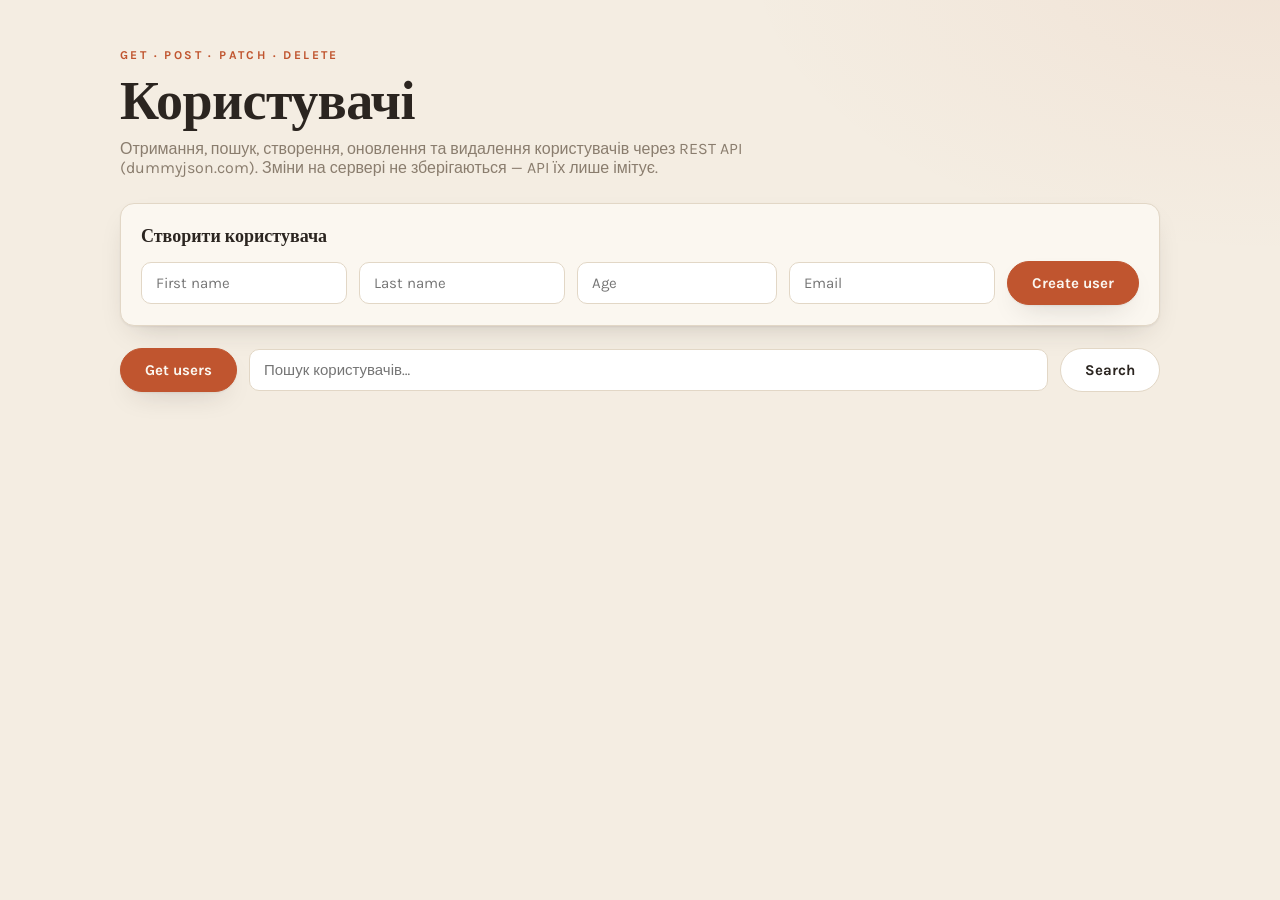
<file: 11-12/Lab-3-4/index.html>
<!doctype html>
<html lang="uk">
  <head>
    <meta charset="UTF-8" />
    <meta name="viewport" content="width=device-width, initial-scale=1.0" />
    <title>Users CRUD — HTTP-запити у JavaScript</title>

    <link rel="preconnect" href="https://fonts.googleapis.com" />
    <link rel="preconnect" href="https://fonts.gstatic.com" crossorigin />
    <link
      href="https://fonts.googleapis.com/css2?family=Fraunces:opsz,wght@9..144,500;9..144,600;9..144,700&family=Karla:wght@400;500;600;700&display=swap"
      rel="stylesheet"
    />

    <link rel="stylesheet" href="style.css" />
  </head>

  <body>
    <div class="wrap">
      <header>
        <div class="eyebrow">GET · POST · PATCH · DELETE</div>
        <h1>Користувачі</h1>
        <p class="subtitle">
          Отримання, пошук, створення, оновлення та видалення користувачів через
          REST API (dummyjson.com). Зміни на сервері не зберігаються — API їх
          лише імітує.
        </p>
      </header>

      <section class="panel">
        <h2 class="panel-title">Створити користувача</h2>
        <form id="createForm" class="create-form" novalidate>
          <input
            id="firstName"
            class="field"
            type="text"
            placeholder="First name"
            required
          />
          <input
            id="lastName"
            class="field"
            type="text"
            placeholder="Last name"
            required
          />
          <input
            id="age"
            class="field"
            type="number"
            placeholder="Age"
            min="1"
            required
          />
          <input
            id="email"
            class="field"
            type="email"
            placeholder="Email"
            required
          />
          <button type="submit" class="btn btn-primary">Create user</button>
        </form>
      </section>

      <div class="controls">
        <button id="getUsersBtn" type="button" class="btn btn-primary">
          Get users
        </button>
        <input
          id="searchInput"
          class="field grow"
          type="text"
          placeholder="Пошук користувачів…"
          autocomplete="off"
        />
        <button id="searchBtn" type="button" class="btn">Search</button>
      </div>
      <div id="loader" class="status hidden">
        <span class="spinner" aria-hidden="true"></span>
        <span>Loading...</span>
      </div>
      <div id="notice" class="msg msg-ok hidden"></div>
      <div id="error" class="msg msg-err hidden"></div>
      <div id="usersContainer"></div>
    </div>

    <script src="script.js"></script>
  </body>
</html>
</file>
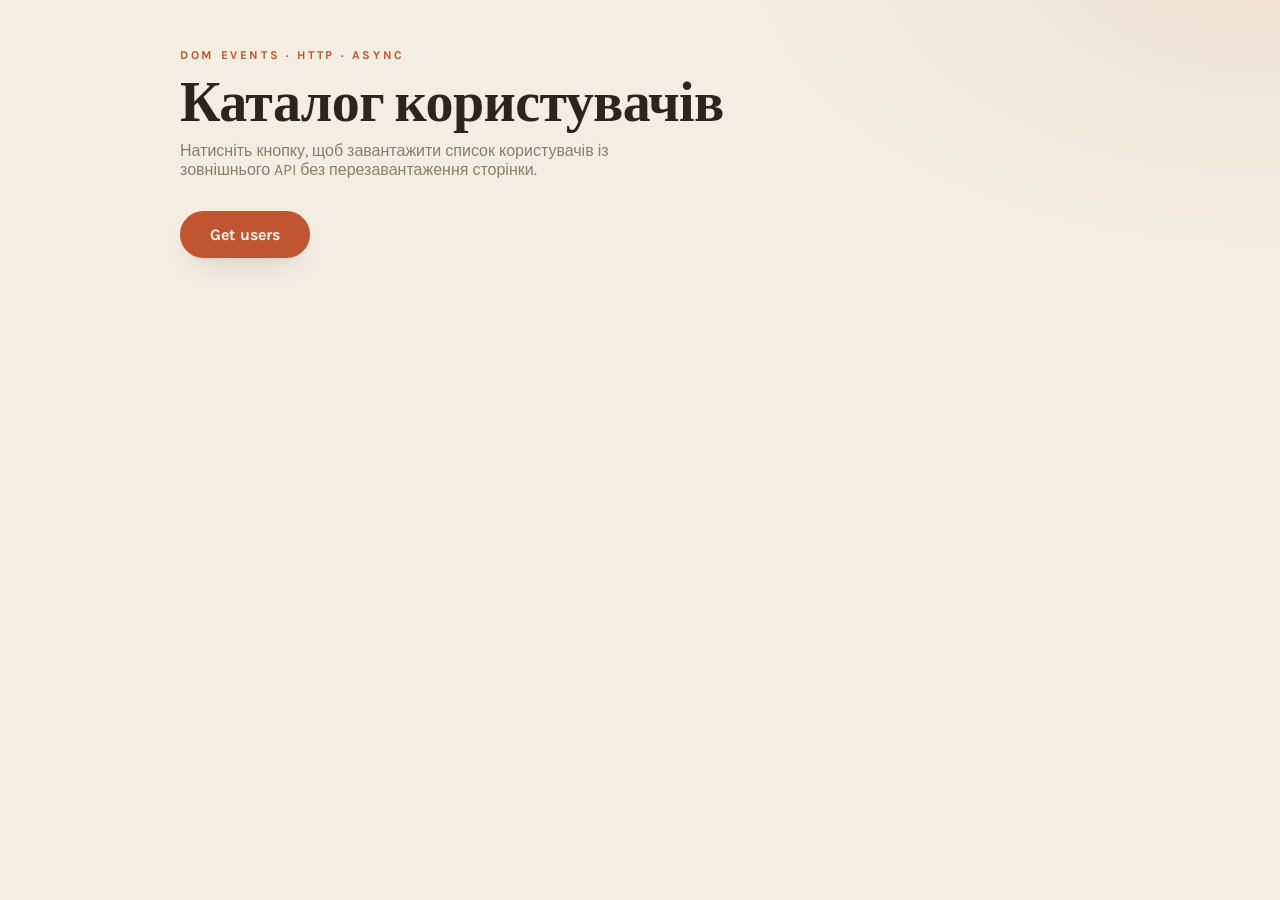
<file: 9-10/Lab-1/index.html>
<!doctype html>
<html lang="uk">
  <head>
    <meta charset="UTF-8" />
    <meta name="viewport" content="width=device-width, initial-scale=1.0" />
    <title>Get Users — DOM events та HTTP-запити</title>

    <link rel="preconnect" href="https://fonts.googleapis.com" />
    <link rel="preconnect" href="https://fonts.gstatic.com" crossorigin />
    <link
      href="https://fonts.googleapis.com/css2?family=Fraunces:opsz,wght@9..144,500;9..144,600;9..144,700&family=Karla:wght@400;500;600;700&display=swap"
      rel="stylesheet"
    />

    <link rel="stylesheet" href="style.css" />
  </head>

  <body>
    <div class="wrap">
      <header>
        <div class="eyebrow">DOM events · HTTP · async</div>
        <h1>Каталог користувачів</h1>
        <p class="subtitle">
          Натисніть кнопку, щоб завантажити список користувачів із зовнішнього
          API без перезавантаження сторінки.
        </p>
      </header>

      <div class="controls">
        <button id="getUsersBtn" type="button">Get users</button>
        <span class="count" id="count"></span>
      </div>

      <div id="loader" class="hidden">
        <span class="spinner" aria-hidden="true"></span>
        <span>Loading...</span>
      </div>

      <div id="error" class="hidden">Failed to load users</div>

      <div id="usersContainer"></div>
    </div>

    <script src="script.js"></script>
  </body>
</html>
</file>
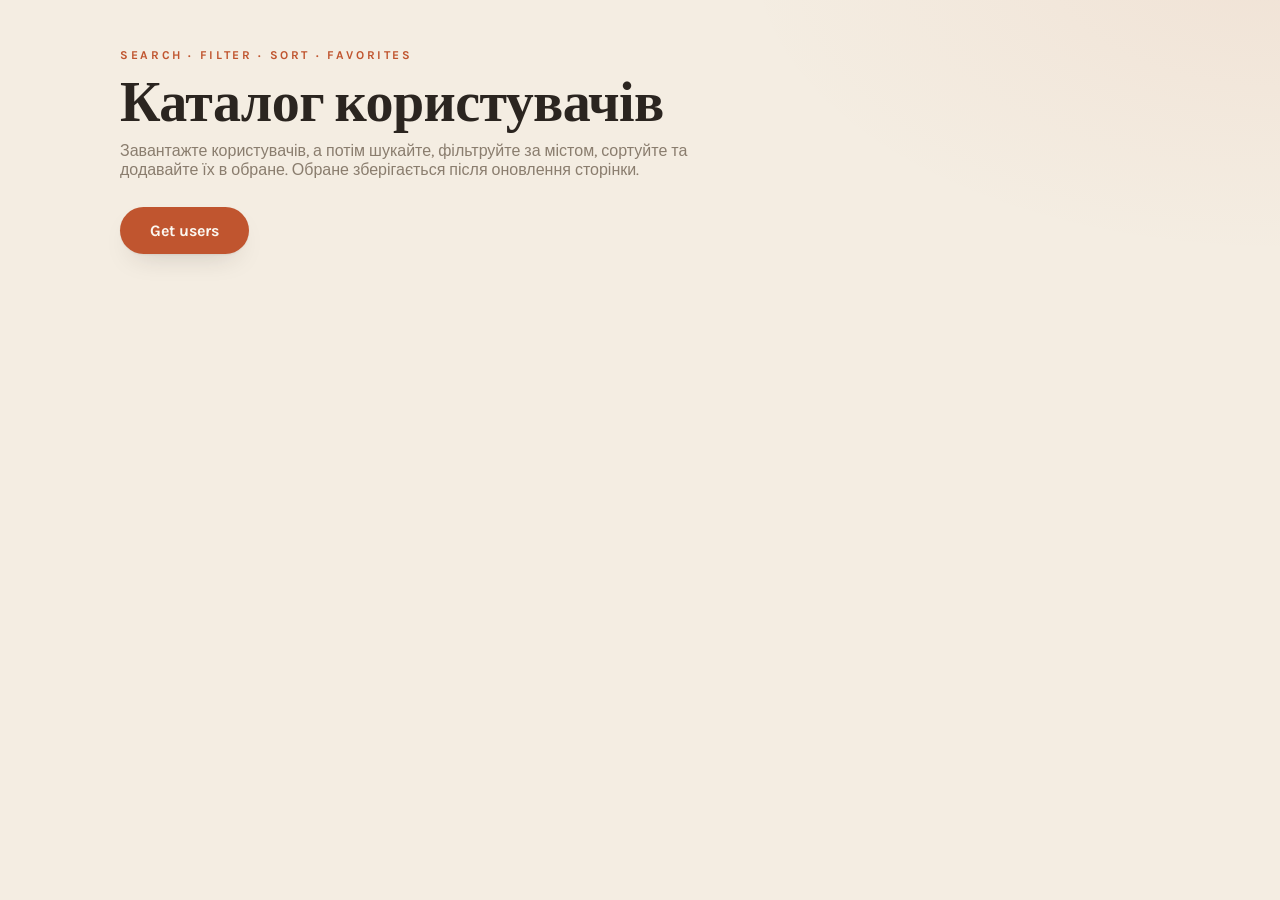
<file: 9-10/Lab-2/index.html>
<!doctype html>
<html lang="uk">
  <head>
    <meta charset="UTF-8" />
    <meta name="viewport" content="width=device-width, initial-scale=1.0" />
    <title>Users — пошук, фільтр, сортування, обране</title>

    <link rel="preconnect" href="https://fonts.googleapis.com" />
    <link rel="preconnect" href="https://fonts.gstatic.com" crossorigin />
    <link
      href="https://fonts.googleapis.com/css2?family=Fraunces:opsz,wght@9..144,500;9..144,600;9..144,700&family=Karla:wght@400;500;600;700&display=swap"
      rel="stylesheet"
    />

    <link rel="stylesheet" href="style.css" />
  </head>

  <body>
    <div class="wrap">
      <header>
        <div class="eyebrow">Search · Filter · Sort · Favorites</div>
        <h1>Каталог користувачів</h1>
        <p class="subtitle">
          Завантажте користувачів, а потім шукайте, фільтруйте за містом,
          сортуйте та додавайте їх в обране. Обране зберігається після оновлення
          сторінки.
        </p>
      </header>

      <div class="controls">
        <button id="getUsersBtn" type="button">Get users</button>
        <span class="count" id="count"></span>
      </div>

      <div id="toolbar" class="toolbar hidden">
        <input
          id="searchInput"
          type="text"
          class="field"
          placeholder="Пошук: ім'я, username, email, компанія, місто…"
          autocomplete="off"
        />

        <select id="cityFilter" class="field">
          <option value="all">All cities</option>
        </select>

        <select id="sortBy" class="field">
          <option value="default">Без сортування</option>
          <option value="name">За ім'ям</option>
          <option value="username">За username</option>
          <option value="city">За містом</option>
          <option value="company">За компанією</option>
        </select>

        <label class="fav-toggle">
          <input id="favOnly" type="checkbox" />
          <span>Лише обрані</span>
        </label>
      </div>

      <div id="loader" class="hidden">
        <span class="spinner" aria-hidden="true"></span>
        <span>Loading...</span>
      </div>

      <div id="error" class="hidden">Failed to load users</div>

      <div id="emptyState" class="empty hidden">No users found.</div>

      <div id="usersContainer"></div>
    </div>

    <script src="script.js"></script>
  </body>
</html>
</file>
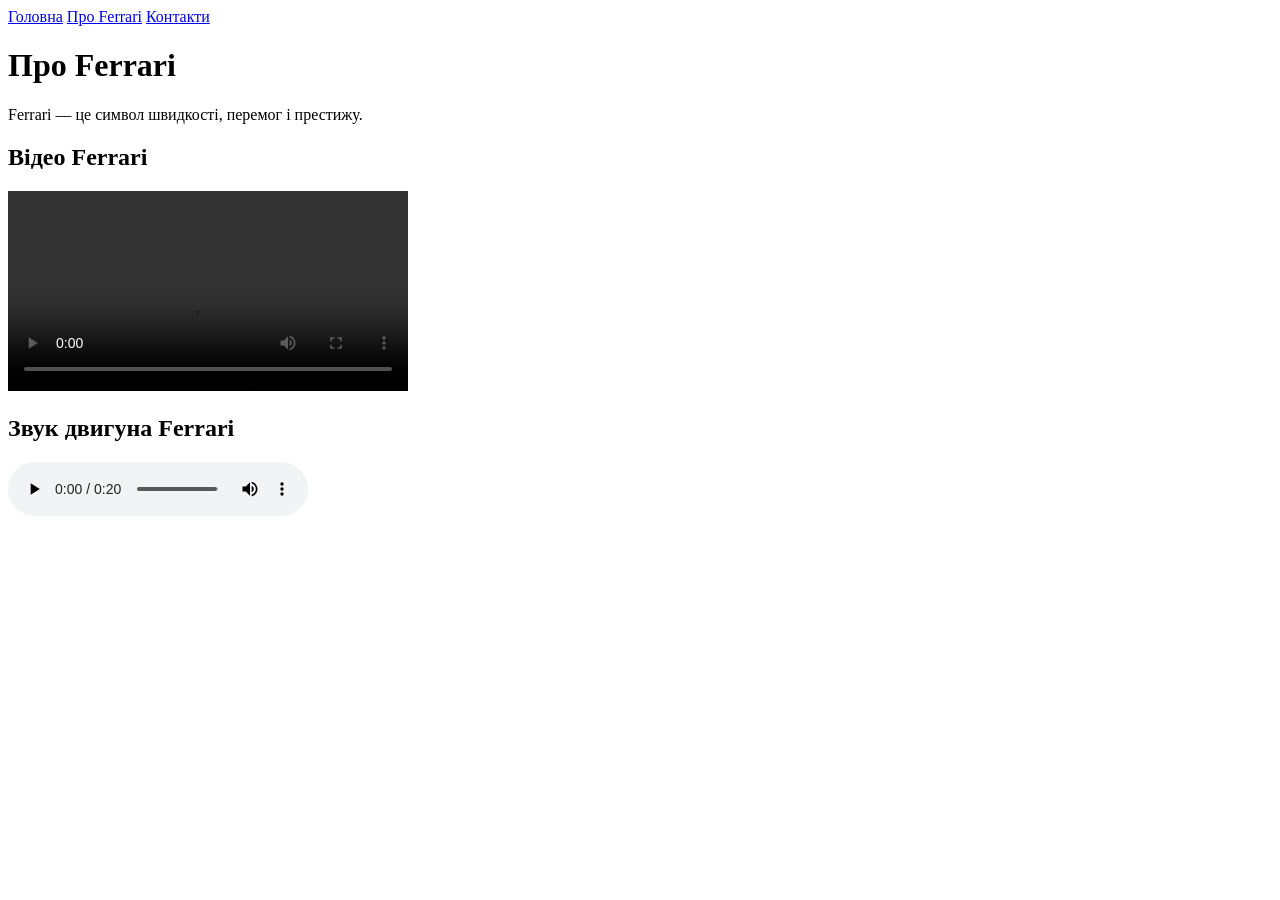
<file: 3-HTML/ferarri/pages/about.html>
<!doctype html>
<html lang="uk">
  <head>
    <meta charset="UTF-8" />
    <title>Про Ferrari</title>
  </head>
  <body>
    <nav>
      <a href="../index.html">Головна</a>
      <a href="./about.html">Про Ferrari</a>
      <a href="./contact.html">Контакти</a>
    </nav>

    <h1>Про Ferrari</h1>
    <p>Ferrari — це символ швидкості, перемог і престижу.</p>

    <h2>Відео Ferrari</h2>
    <video controls width="400">
      <source
        src="../assets/media/video_2026-04-16_21-45-30.mp4"
        type="video/mp4"
      />
      <p>Ваш браузер не підтримує відео</p>
    </video>

    <h2>Звук двигуна Ferrari</h2>
    <audio controls>
      <source
        src="../assets/media/astonmartinvantagev12-ferrari-458-italia-sound-effect-going-fast-360530.mp3"
        type="audio/mp3"
      />
      <p>Ваш браузер не підтримує аудіо</p>
    </audio>
  </body>
</html>
</file>
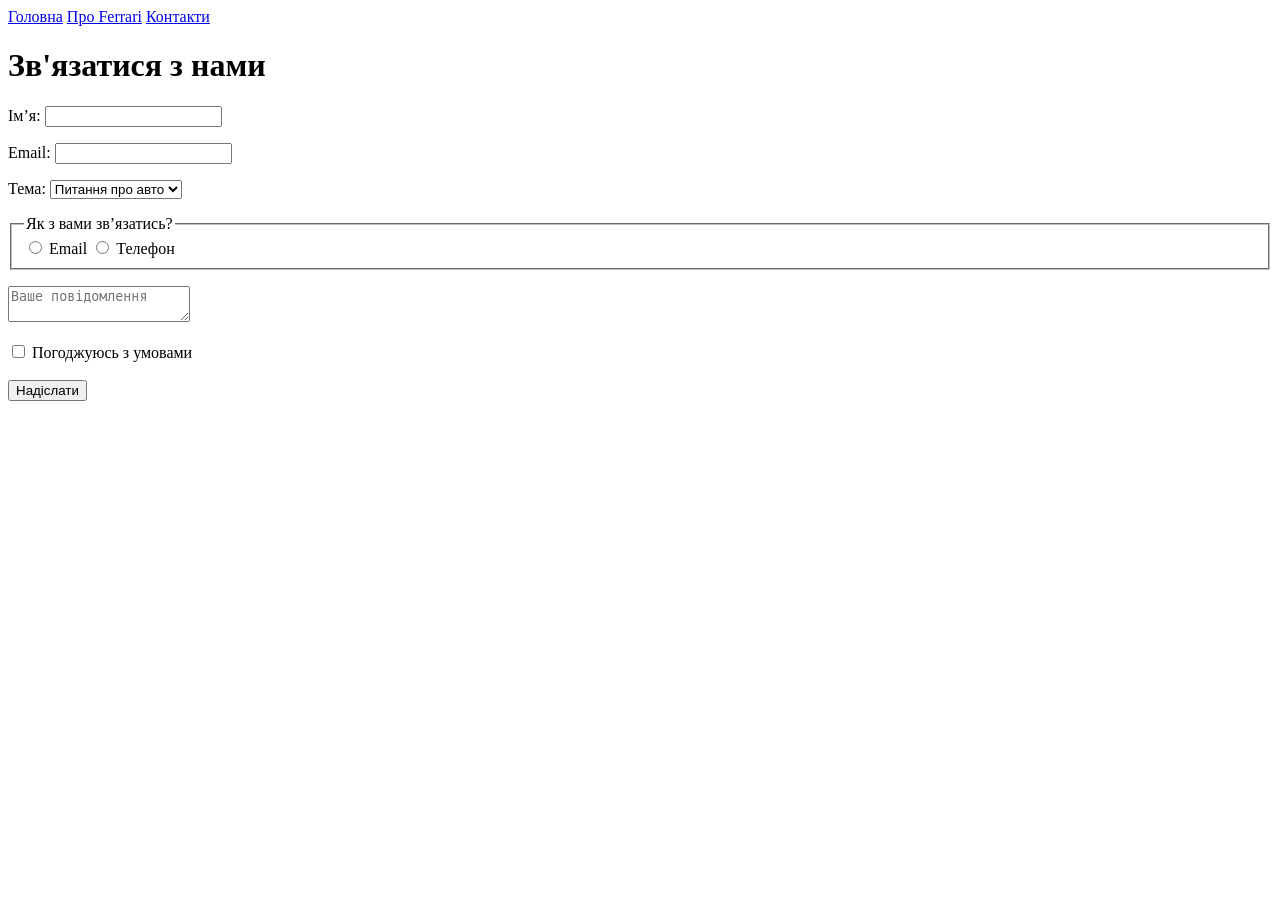
<file: 3-HTML/ferarri/pages/contact.html>
<!doctype html>
<html lang="uk">
  <head>
    <meta charset="UTF-8" />
    <title>Контакти Ferrari</title>
  </head>
  <body>
    <nav>
      <a href="../index.html">Головна</a>
      <a href="./about.html">Про Ferrari</a>
      <a href="./contact.html">Контакти</a>
    </nav>

    <h1>Зв'язатися з нами</h1>

    <form action="#" method="get">
      <p>
        <label for="name">Ім’я:</label>
        <input id="name" type="text" required />
      </p>

      <p>
        <label for="email">Email:</label>
        <input id="email" type="email" required />
      </p>

      <p>
        <label for="topic">Тема:</label>
        <select>
          <option>Питання про авто</option>
          <option>Покупка</option>
        </select>
      </p>

      <fieldset>
        <legend>Як з вами зв’язатись?</legend>
        <label><input type="radio" name="contact" /> Email</label>
        <label><input type="radio" name="contact" /> Телефон</label>
      </fieldset>

      <p>
        <textarea placeholder="Ваше повідомлення"></textarea>
      </p>

      <label>
        <input type="checkbox" required />
        Погоджуюсь з умовами
      </label>

      <br /><br />
      <button type="submit">Надіслати</button>
    </form>
  </body>
</html>
</file>
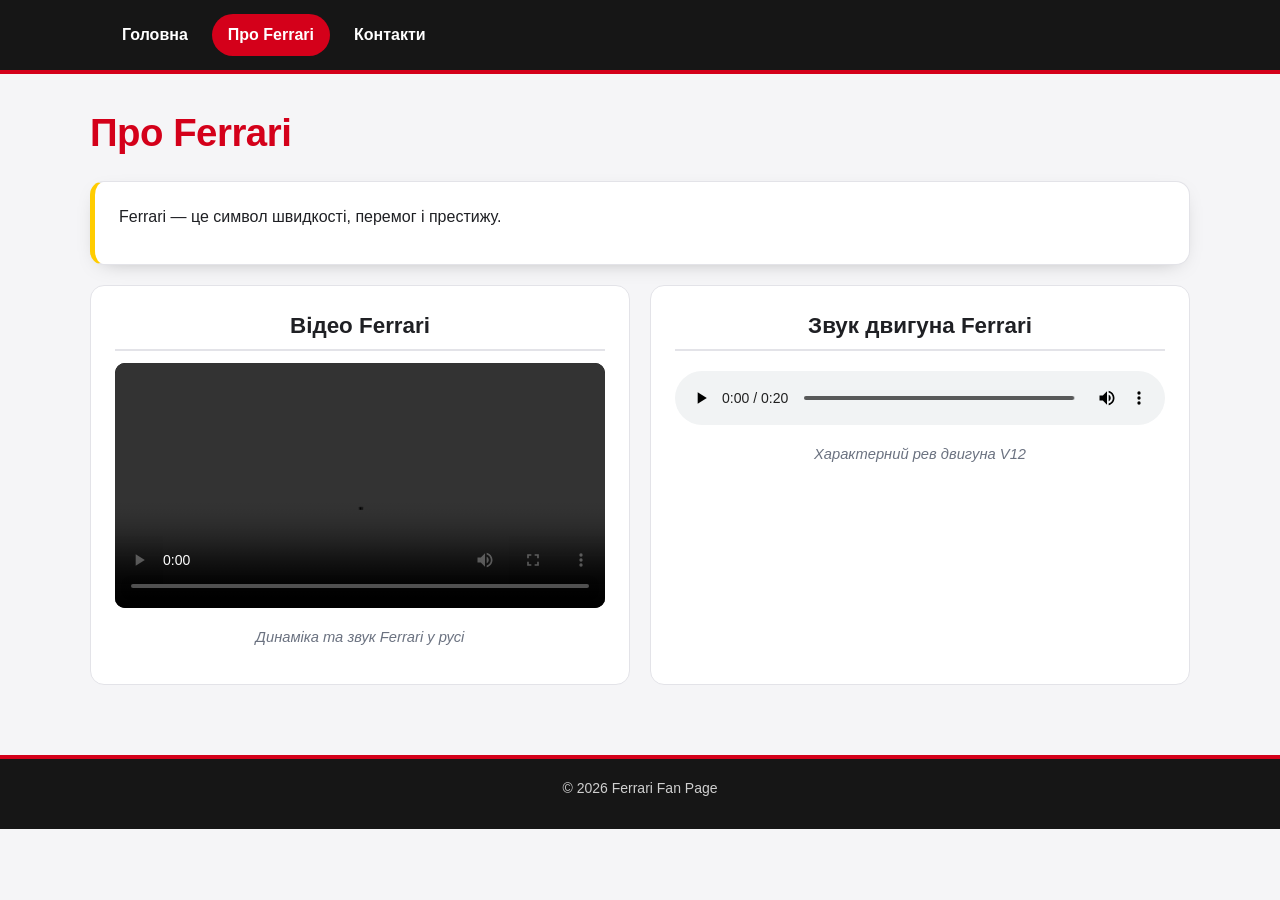
<file: 5-6/ferarri-2/pages/about.html>
<!doctype html>
<html lang="uk">
  <head>
    <meta charset="UTF-8" />
    <meta name="viewport" content="width=device-width, initial-scale=1.0" />
    <meta name="description" content="Про Ferrari — відео та звук двигуна легендарного бренду." />
    <title>Про Ferrari</title>
    <link rel="stylesheet" href="../styles/style.css" />
    <link rel="stylesheet" href="../styles/responsive.css" />
  </head>
  <body>
    <header class="site-header">
      <nav class="nav-list container">
        <a href="../index.html">Головна</a>
        <a href="./about.html" class="active">Про Ferrari</a>
        <a href="./contact.html">Контакти</a>
      </nav>
    </header>

    <main class="container">
      <h1>Про Ferrari</h1>

      <section class="card">
        <p>Ferrari — це символ швидкості, перемог і престижу.</p>
      </section>

      <div class="two-column">
        <section class="section media-card">
          <h2>Відео Ferrari</h2>
          <video controls class="media-video">
            <source
              src="../assets/media/video_2026-04-16_21-45-30.mp4"
              type="video/mp4"
            />
            <p>Ваш браузер не підтримує відео</p>
          </video>
          <p class="media-caption">Динаміка та звук Ferrari у русі</p>
        </section>

        <section class="section media-card">
          <h2>Звук двигуна Ferrari</h2>
          <audio controls class="media-audio">
            <source
              src="../assets/media/astonmartinvantagev12-ferrari-458-italia-sound-effect-going-fast-360530.mp3"
              type="audio/mp3"
            />
            <p>Ваш браузер не підтримує аудіо</p>
          </audio>
          <p class="media-caption">Характерний рев двигуна V12</p>
        </section>
      </div>
    </main>

    <footer class="site-footer">
      <p>&copy; 2026 Ferrari Fan Page</p>
    </footer>
  </body>
</html>
</file>
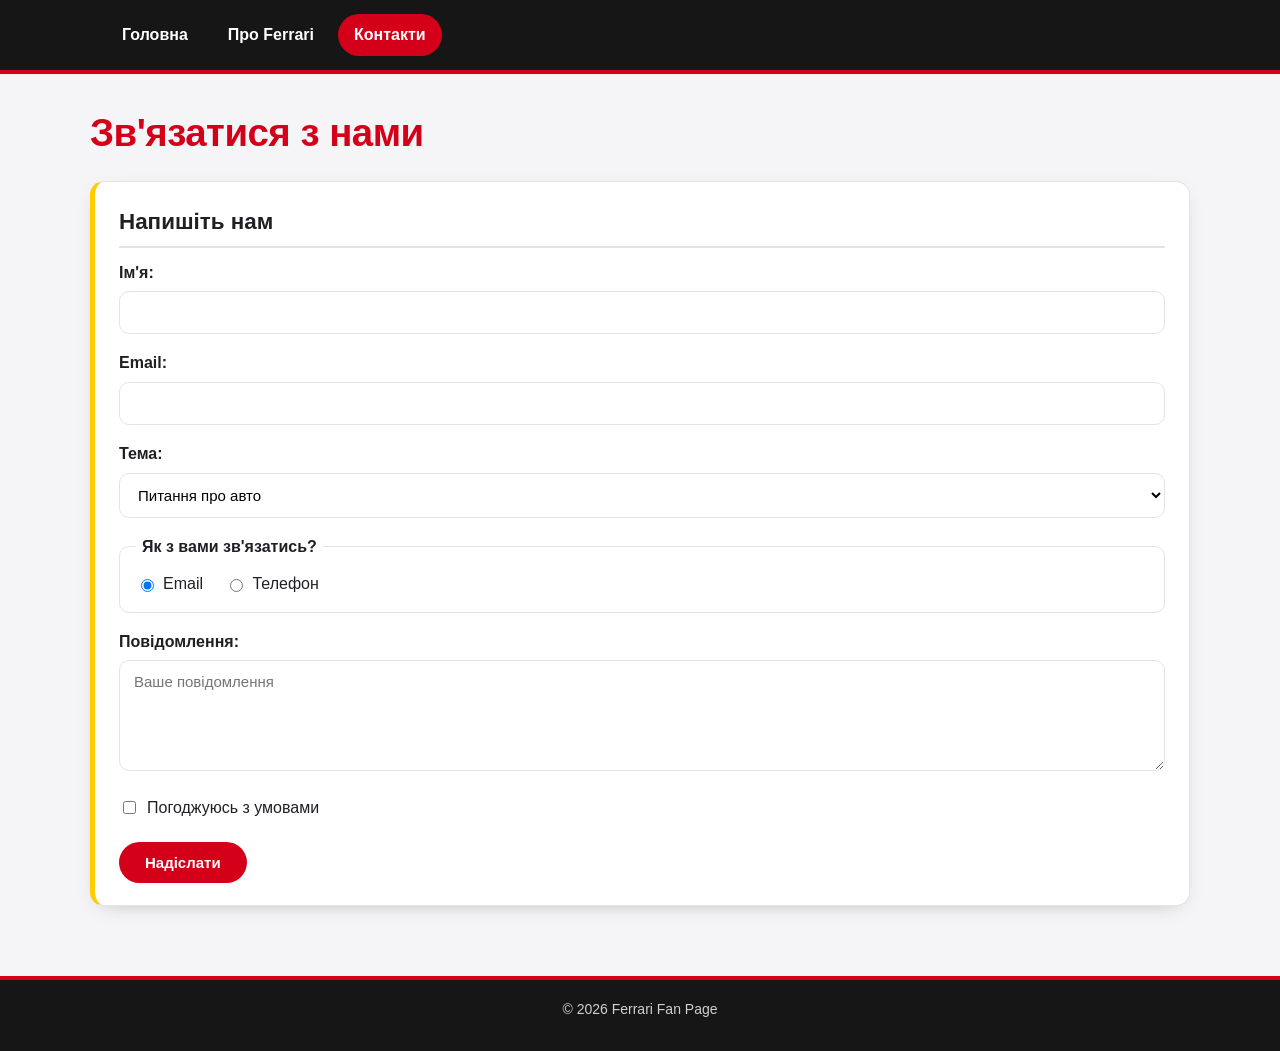
<file: 5-6/ferarri-2/pages/contact.html>
<!doctype html>
<html lang="uk">
  <head>
    <meta charset="UTF-8" />
    <meta name="viewport" content="width=device-width, initial-scale=1.0" />
    <meta name="description" content="Контакти — форма зворотного зв'язку Ferrari Fan Page." />
    <title>Контакти Ferrari</title>
    <link rel="stylesheet" href="../styles/style.css" />
    <link rel="stylesheet" href="../styles/responsive.css" />
  </head>
  <body>
    <header class="site-header">
      <nav class="nav-list container">
        <a href="../index.html">Головна</a>
        <a href="./about.html">Про Ferrari</a>
        <a href="./contact.html" class="active">Контакти</a>
      </nav>
    </header>

    <main class="container">
      <h1>Зв'язатися з нами</h1>

      <form action="#" method="get" class="card form">
        <h2>Напишіть нам</h2>

        <p class="form-group">
          <label for="name">Ім'я:</label>
          <input id="name" name="name" type="text" required minlength="2" />
        </p>

        <p class="form-group">
          <label for="email">Email:</label>
          <input id="email" name="email" type="email" required />
        </p>

        <p class="form-group">
          <label for="topic">Тема:</label>
          <select id="topic" name="topic">
            <option>Питання про авто</option>
            <option>Покупка</option>
          </select>
        </p>

        <fieldset>
          <legend>Як з вами зв'язатись?</legend>
          <label><input type="radio" name="contact" value="email" checked /> Email</label>
          <label><input type="radio" name="contact" value="phone" /> Телефон</label>
        </fieldset>

        <p class="form-group">
          <label for="message">Повідомлення:</label>
          <textarea id="message" name="message" rows="5" placeholder="Ваше повідомлення"></textarea>
        </p>

        <p class="form-group checkbox-group">
          <label>
            <input type="checkbox" name="agree" required />
            Погоджуюсь з умовами
          </label>
        </p>

        <button type="submit">Надіслати</button>
      </form>
    </main>

    <footer class="site-footer">
      <p>&copy; 2026 Ferrari Fan Page</p>
    </footer>
  </body>
</html>
</file>
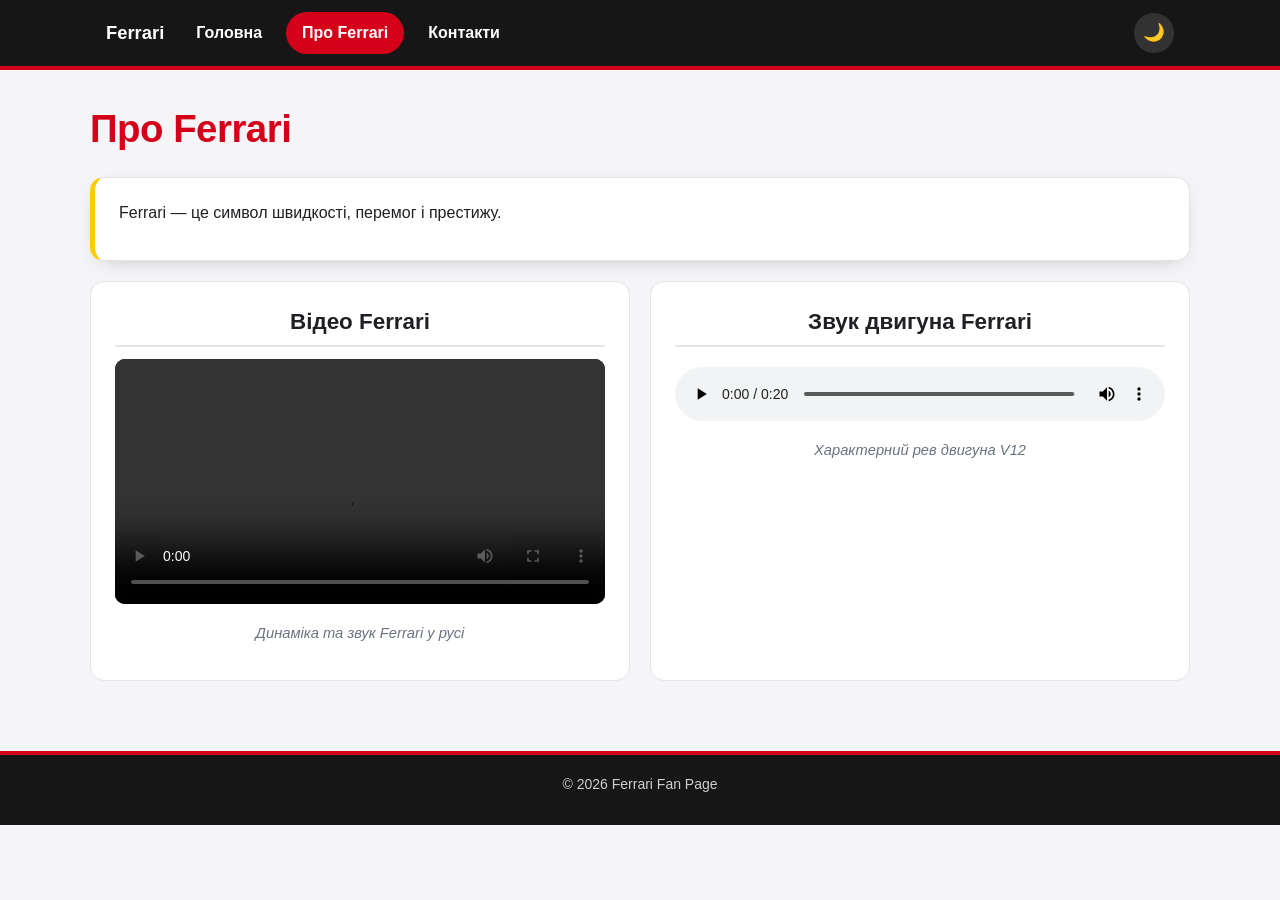
<file: 7-8/ferarri-3/pages/about.html>
<!doctype html>
<html lang="uk">
  <head>
    <meta charset="UTF-8" />
    <meta name="viewport" content="width=device-width, initial-scale=1.0" />
    <meta
      name="description"
      content="Про Ferrari — відео та звук двигуна легендарного бренду."
    />
    <title>Про Ferrari</title>
    <link rel="stylesheet" href="../styles/style.css" />
    <script src="../js/main.js" defer></script>
    <script src="../js/ui.js" defer></script>
  </head>
  <body>
    <header class="site-header">
      <div class="container nav-bar">
        <a href="../index.html" class="brand">Ferrari</a>
        <button
          class="menu-toggle"
          type="button"
          aria-label="Відкрити меню"
          aria-expanded="false"
          aria-controls="primary-nav"
        >
          ☰
        </button>
        <nav id="primary-nav" class="nav-list" aria-label="Головна навігація">
          <a href="../index.html">Головна</a>
          <a href="./about.html">Про Ferrari</a>
          <a href="./contact.html">Контакти</a>
        </nav>
        <button class="theme-toggle" type="button" aria-label="Перемкнути тему">
          🌙
        </button>
      </div>
    </header>

    <main class="container">
      <h1>Про Ferrari</h1>

      <section class="card">
        <p>Ferrari — це символ швидкості, перемог і престижу.</p>
      </section>

      <div class="two-column">
        <section class="section media-card">
          <h2>Відео Ferrari</h2>
          <video controls class="media-video">
            <source
              src="../assets/media/video_2026-04-16_21-45-30.mp4"
              type="video/mp4"
            />
            <p>Ваш браузер не підтримує відео</p>
          </video>
          <p class="media-caption">Динаміка та звук Ferrari у русі</p>
        </section>

        <section class="section media-card">
          <h2>Звук двигуна Ferrari</h2>
          <audio controls class="media-audio">
            <source
              src="../assets/media/astonmartinvantagev12-ferrari-458-italia-sound-effect-going-fast-360530.mp3"
              type="audio/mp3"
            />
            <p>Ваш браузер не підтримує аудіо</p>
          </audio>
          <p class="media-caption">Характерний рев двигуна V12</p>
        </section>
      </div>
    </main>

    <footer class="site-footer">
      <p>&copy; <span id="year"></span> Ferrari Fan Page</p>
    </footer>

    <button class="back-to-top" type="button" aria-label="Повернутися вгору">
      ↑
    </button>
  </body>
</html>
</file>
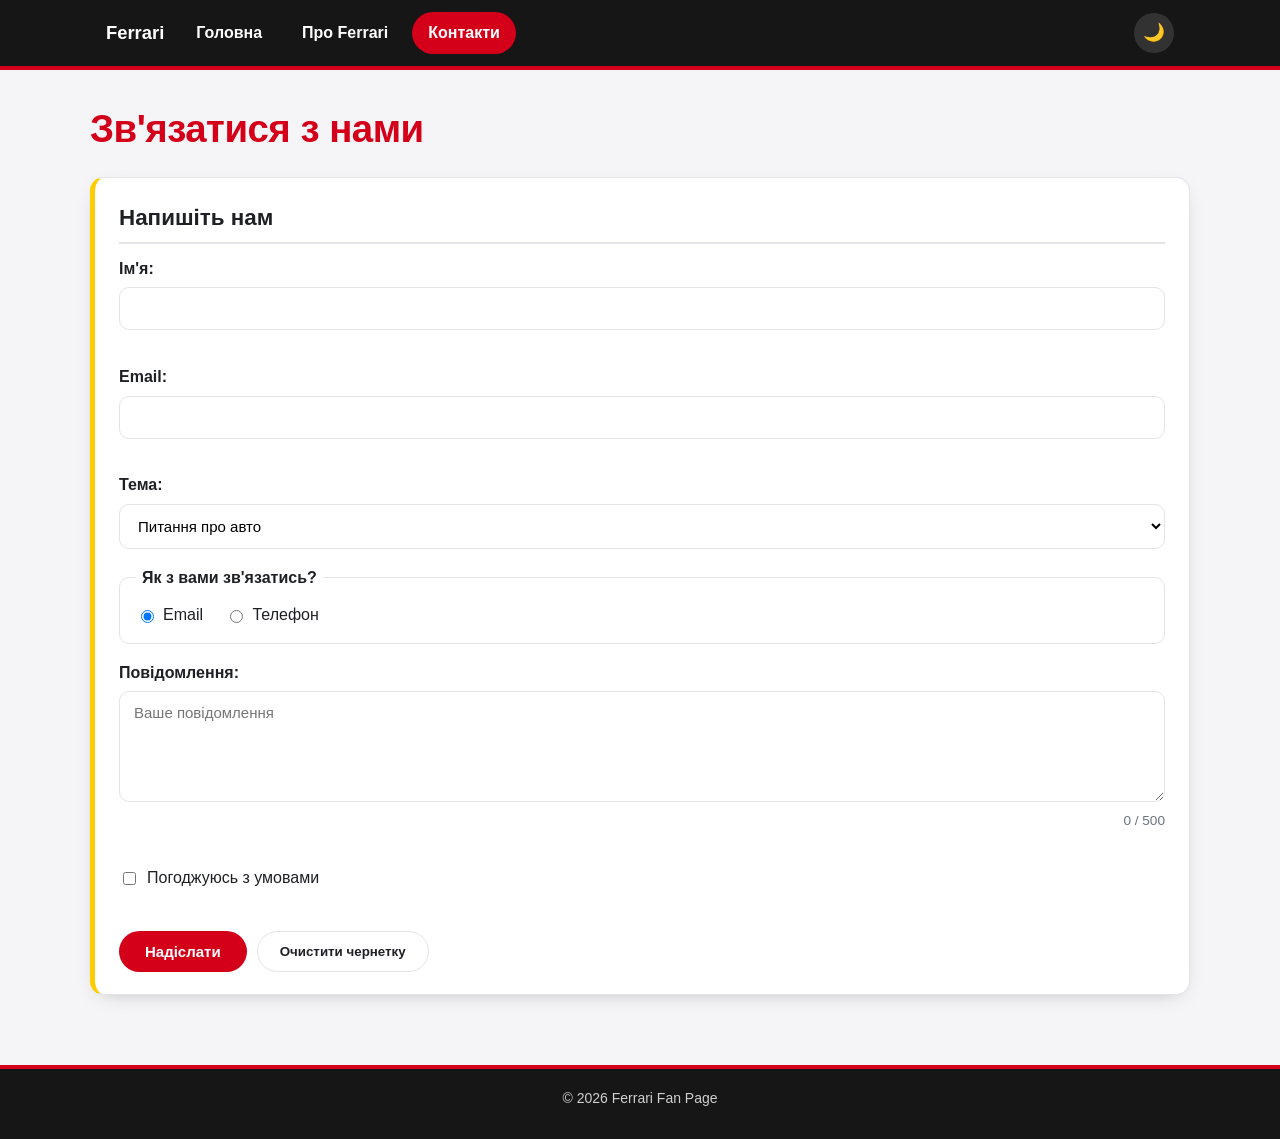
<file: 7-8/ferarri-3/pages/contact.html>
<!doctype html>
<html lang="uk">
  <head>
    <meta charset="UTF-8" />
    <meta name="viewport" content="width=device-width, initial-scale=1.0" />
    <meta
      name="description"
      content="Контакти — форма зворотного зв'язку Ferrari Fan Page."
    />
    <title>Контакти Ferrari</title>
    <link rel="stylesheet" href="../styles/style.css" />
    <script src="../js/main.js" defer></script>
    <script src="../js/contact.js" defer></script>
  </head>
  <body>
    <header class="site-header">
      <div class="container nav-bar">
        <a href="../index.html" class="brand">Ferrari</a>
        <button
          class="menu-toggle"
          type="button"
          aria-label="Відкрити меню"
          aria-expanded="false"
          aria-controls="primary-nav"
        >
          ☰
        </button>
        <nav id="primary-nav" class="nav-list" aria-label="Головна навігація">
          <a href="../index.html">Головна</a>
          <a href="./about.html">Про Ferrari</a>
          <a href="./contact.html">Контакти</a>
        </nav>
        <button class="theme-toggle" type="button" aria-label="Перемкнути тему">
          🌙
        </button>
      </div>
    </header>

    <main class="container">
      <h1>Зв'язатися з нами</h1>

      <div class="form-result card" id="form-result" hidden>
        <h2>Дякуємо! Дані надіслано</h2>
        <div class="form-result__body" id="form-result-body"></div>
      </div>

      <form
        action="#"
        method="get"
        class="card form"
        id="contact-form"
        novalidate
      >
        <h2>Напишіть нам</h2>

        <p class="form-group">
          <label for="name">Ім'я:</label>
          <input id="name" name="name" type="text" required minlength="2" />
          <span class="error-text" data-error-for="name"></span>
        </p>

        <p class="form-group">
          <label for="email">Email:</label>
          <input id="email" name="email" type="email" required />
          <span class="error-text" data-error-for="email"></span>
        </p>

        <p class="form-group">
          <label for="topic">Тема:</label>
          <select id="topic" name="topic">
            <option>Питання про авто</option>
            <option>Покупка</option>
          </select>
        </p>

        <fieldset>
          <legend>Як з вами зв'язатись?</legend>
          <label
            ><input type="radio" name="contact" value="email" checked />
            Email</label
          >
          <label
            ><input type="radio" name="contact" value="phone" /> Телефон</label
          >
        </fieldset>

        <p class="form-group">
          <label for="message">Повідомлення:</label>
          <textarea
            id="message"
            name="message"
            rows="5"
            maxlength="500"
            placeholder="Ваше повідомлення"
          ></textarea>
          <span class="char-counter" id="char-counter">0 / 500</span>
          <span class="error-text" data-error-for="message"></span>
        </p>

        <p class="form-group checkbox-group">
          <label>
            <input type="checkbox" name="agree" required />
            Погоджуюсь з умовами
          </label>
          <span class="error-text" data-error-for="agree"></span>
        </p>

        <div class="form-actions">
          <button type="submit">Надіслати</button>
          <button type="button" class="btn-secondary" id="clear-draft">
            Очистити чернетку
          </button>
        </div>
      </form>
    </main>

    <footer class="site-footer">
      <p>&copy; <span id="year"></span> Ferrari Fan Page</p>
    </footer>

    <button class="back-to-top" type="button" aria-label="Повернутися вгору">
      ↑
    </button>

    <div class="modal" id="confirm-modal" aria-hidden="true">
      <div class="modal__overlay" data-confirm-close></div>
      <div
        class="modal__dialog"
        role="dialog"
        aria-modal="true"
        aria-labelledby="confirm-title"
      >
        <h3 class="modal__title" id="confirm-title">Очистити чернетку?</h3>
        <div class="modal__body">
          <p>Усі введені дані буде видалено. Дію не можна скасувати.</p>
          <div class="form-actions">
            <button type="button" id="confirm-yes">Так, очистити</button>
            <button type="button" class="btn-secondary" data-confirm-close>
              Скасувати
            </button>
          </div>
        </div>
      </div>
    </div>
  </body>
</html>
</file>
<file: 11-12/Lab-3-4/style.css>
:root {
  --bg: #f4ede2;
  --paper: #fbf7f0;
  --ink: #2b2520;
  --muted: #8a7d6e;
  --line: #e2d7c6;
  --clay: #c0552f;
  --clay-dark: #9e4324;
  --green: #4f7a4f;
  --green-bg: #e7f0e3;
  --red: #b23b2e;
  --red-bg: #fbe9e6;
  --blue: #3a6ea5;
  --shadow:
    0 1px 2px rgba(43, 37, 32, 0.06), 0 12px 28px -14px rgba(43, 37, 32, 0.25);
}

* {
  box-sizing: border-box;
  margin: 0;
  padding: 0;
}

body {
  font-family: "Karla", sans-serif;
  background:
    radial-gradient(
      900px 500px at 100% -5%,
      rgba(192, 85, 47, 0.07),
      transparent 60%
    ),
    var(--bg);
  color: var(--ink);
  min-height: 100vh;
  padding: 48px 20px 80px;
  -webkit-font-smoothing: antialiased;
}

.wrap {
  max-width: 1040px;
  margin: 0 auto;
}

header {
  margin-bottom: 26px;
}

.eyebrow {
  font-size: 12px;
  letter-spacing: 0.2em;
  text-transform: uppercase;
  color: var(--clay);
  font-weight: 700;
  margin-bottom: 10px;
}

h1 {
  font-family: "Fraunces", serif;
  font-weight: 600;
  font-size: clamp(34px, 6vw, 54px);
  line-height: 1.02;
  letter-spacing: -0.01em;
}

.subtitle {
  color: var(--muted);
  font-size: 16px;
  margin-top: 12px;
  max-width: 64ch;
}

.field {
  font-family: "Karla", sans-serif;
  font-size: 15px;
  color: var(--ink);
  background: #fff;
  border: 1px solid var(--line);
  border-radius: 10px;
  padding: 11px 14px;
  outline: none;
  transition:
    border-color 0.15s ease,
    box-shadow 0.15s ease;
}

.field:focus {
  border-color: var(--clay);
  box-shadow: 0 0 0 3px rgba(192, 85, 47, 0.15);
}

.field.grow {
  flex: 1 1 240px;
}

.btn {
  font-family: "Karla", sans-serif;
  font-size: 15px;
  font-weight: 700;
  color: var(--ink);
  background: #fff;
  border: 1px solid var(--line);
  border-radius: 999px;
  padding: 12px 24px;
  cursor: pointer;
  transition:
    transform 0.15s ease,
    background 0.2s ease,
    color 0.2s ease,
    border-color 0.2s ease;
}

.btn:hover {
  transform: translateY(-2px);
  border-color: var(--clay);
}
.btn:active {
  transform: translateY(0);
}
.btn:disabled {
  opacity: 0.55;
  cursor: not-allowed;
  transform: none;
}

.btn-primary {
  color: var(--paper);
  background: var(--clay);
  border-color: var(--clay);
  box-shadow: var(--shadow);
}
.btn-primary:hover {
  background: var(--clay-dark);
  border-color: var(--clay-dark);
}

.panel {
  background: var(--paper);
  border: 1px solid var(--line);
  border-radius: 14px;
  padding: 20px;
  box-shadow: var(--shadow);
  margin-bottom: 22px;
}

.panel-title {
  font-family: "Fraunces", serif;
  font-size: 18px;
  font-weight: 600;
  margin-bottom: 14px;
}

.create-form {
  display: flex;
  gap: 12px;
  flex-wrap: wrap;
  align-items: center;
}

.create-form .field {
  flex: 1 1 160px;
}
.create-form #age {
  flex: 0 1 110px;
}

.controls {
  display: flex;
  align-items: center;
  gap: 12px;
  margin-bottom: 16px;
  flex-wrap: wrap;
}

.status {
  display: flex;
  align-items: center;
  gap: 14px;
  margin: 18px 0;
  color: var(--clay-dark);
  font-weight: 600;
  font-size: 16px;
}

.spinner {
  width: 24px;
  height: 24px;
  border: 3px solid var(--line);
  border-top-color: var(--clay);
  border-radius: 50%;
  animation: spin 0.8s linear infinite;
}

@keyframes spin {
  to {
    transform: rotate(360deg);
  }
}

.msg {
  margin: 14px 0;
  padding: 14px 18px;
  border-radius: 8px;
  font-weight: 600;
}
.msg-ok {
  background: var(--green-bg);
  color: var(--green);
  border-left: 4px solid var(--green);
}
.msg-err {
  background: var(--red-bg);
  color: var(--red);
  border-left: 4px solid var(--red);
}

.hidden {
  display: none !important;
}

#usersContainer {
  display: grid;
  grid-template-columns: repeat(auto-fill, minmax(300px, 1fr));
  gap: 18px;
  margin-top: 18px;
}

.user-card {
  background: var(--paper);
  border: 1px solid var(--line);
  border-radius: 14px;
  padding: 22px;
  box-shadow: var(--shadow);
  position: relative;
  overflow: hidden;
  animation: rise 0.4s ease both;
}

.user-card::before {
  content: "";
  position: absolute;
  inset: 0 auto 0 0;
  width: 4px;
  background: linear-gradient(var(--clay), var(--green));
}

@keyframes rise {
  from {
    opacity: 0;
    transform: translateY(14px);
  }
  to {
    opacity: 1;
    transform: translateY(0);
  }
}

.user-name {
  font-family: "Fraunces", serif;
  font-size: 21px;
  font-weight: 600;
  letter-spacing: -0.01em;
  margin-bottom: 14px;
}

.user-row {
  display: flex;
  gap: 10px;
  align-items: baseline;
  font-size: 14.5px;
  margin-top: 7px;
}

.user-label {
  color: var(--muted);
  font-size: 12px;
  text-transform: uppercase;
  letter-spacing: 0.08em;
  font-weight: 700;
  min-width: 64px;
  flex-shrink: 0;
}

.user-value {
  word-break: break-word;
}

.card-actions {
  display: flex;
  gap: 10px;
  margin-top: 18px;
}

.btn-sm {
  font-size: 13.5px;
  padding: 8px 18px;
}

.btn-edit:hover {
  border-color: var(--blue);
  color: var(--blue);
}
.btn-delete:hover {
  border-color: var(--red);
  color: var(--red);
}

.btn-save {
  color: #fff;
  background: var(--green);
  border-color: var(--green);
}
.btn-save:hover {
  background: #3f663f;
  border-color: #3f663f;
  color: #fff;
}

.edit-field {
  width: 100%;
  margin-top: 8px;
}
.edit-field.label {
  display: block;
  color: var(--muted);
  font-size: 12px;
  text-transform: uppercase;
  letter-spacing: 0.08em;
  font-weight: 700;
  margin-top: 12px;
  margin-bottom: 2px;
}
</file>
<file: 9-10/Lab-1/style.css>
:root {
  --bg: #f4ede2;
  --paper: #fbf7f0;
  --ink: #2b2520;
  --muted: #8a7d6e;
  --line: #e2d7c6;
  --clay: #c0552f;
  --clay-dark: #9e4324;
  --green: #5c7a4f;
  --red: #b23b2e;
  --shadow:
    0 1px 2px rgba(43, 37, 32, 0.06), 0 12px 28px -14px rgba(43, 37, 32, 0.25);
}

* {
  box-sizing: border-box;
  margin: 0;
  padding: 0;
}

body {
  font-family: "Karla", sans-serif;
  background:
    radial-gradient(
      900px 500px at 100% -5%,
      rgba(192, 85, 47, 0.07),
      transparent 60%
    ),
    var(--bg);
  color: var(--ink);
  min-height: 100vh;
  padding: 48px 20px 80px;
  -webkit-font-smoothing: antialiased;
}

.wrap {
  max-width: 920px;
  margin: 0 auto;
}

header {
  margin-bottom: 32px;
}

.eyebrow {
  font-size: 12px;
  letter-spacing: 0.22em;
  text-transform: uppercase;
  color: var(--clay);
  font-weight: 700;
  margin-bottom: 10px;
}

h1 {
  font-family: "Fraunces", serif;
  font-weight: 600;
  font-size: clamp(34px, 6vw, 56px);
  line-height: 1.02;
  letter-spacing: -0.01em;
}

.subtitle {
  color: var(--muted);
  font-size: 16px;
  margin-top: 12px;
  max-width: 52ch;
}

.controls {
  display: flex;
  align-items: center;
  gap: 16px;
  margin: 28px 0 8px;
  flex-wrap: wrap;
}

#getUsersBtn {
  font-family: "Karla", sans-serif;
  font-size: 16px;
  font-weight: 700;
  letter-spacing: 0.01em;
  color: var(--paper);
  background: var(--clay);
  border: none;
  border-radius: 999px;
  padding: 14px 30px;
  cursor: pointer;
  box-shadow: var(--shadow);
  transition:
    transform 0.15s ease,
    background 0.2s ease;
}

#getUsersBtn:hover {
  background: var(--clay-dark);
  transform: translateY(-2px);
}

#getUsersBtn:active {
  transform: translateY(0);
}

#getUsersBtn:disabled {
  opacity: 0.55;
  cursor: not-allowed;
  transform: none;
}

.count {
  font-size: 14px;
  color: var(--muted);
}

#loader {
  display: flex;
  align-items: center;
  gap: 14px;
  margin: 26px 0;
  color: var(--clay-dark);
  font-weight: 600;
  font-size: 16px;
}

.spinner {
  width: 26px;
  height: 26px;
  border: 3px solid var(--line);
  border-top-color: var(--clay);
  border-radius: 50%;
  animation: spin 0.8s linear infinite;
}

@keyframes spin {
  to {
    transform: rotate(360deg);
  }
}

#error {
  margin: 26px 0;
  padding: 16px 20px;
  border-left: 4px solid var(--red);
  background: #fbe9e6;
  color: var(--red);
  font-weight: 600;
  border-radius: 6px;
}

.hidden {
  display: none !important;
}

#usersContainer {
  display: grid;
  grid-template-columns: repeat(auto-fill, minmax(270px, 1fr));
  gap: 18px;
  margin-top: 24px;
}

.user-card {
  background: var(--paper);
  border: 1px solid var(--line);
  border-radius: 14px;
  padding: 22px 22px 20px;
  box-shadow: var(--shadow);
  position: relative;
  overflow: hidden;
  animation: rise 0.45s ease both;
}

.user-card::before {
  content: "";
  position: absolute;
  inset: 0 auto 0 0;
  width: 4px;
  background: linear-gradient(var(--clay), var(--green));
}

@keyframes rise {
  from {
    opacity: 0;
    transform: translateY(14px);
  }
  to {
    opacity: 1;
    transform: translateY(0);
  }
}

.user-name {
  font-family: "Fraunces", serif;
  font-size: 21px;
  font-weight: 600;
  letter-spacing: -0.01em;
  margin-bottom: 14px;
}

.user-row {
  display: flex;
  gap: 10px;
  align-items: baseline;
  font-size: 14.5px;
  margin-top: 7px;
  color: var(--ink);
}

.user-label {
  color: var(--muted);
  font-size: 12px;
  text-transform: uppercase;
  letter-spacing: 0.08em;
  font-weight: 700;
  min-width: 64px;
  flex-shrink: 0;
}

.user-value {
  word-break: break-word;
}

.user-value.company {
  color: var(--green);
  font-weight: 700;
}
</file>
<file: 9-10/Lab-2/style.css>
:root {
  --bg: #f4ede2;
  --paper: #fbf7f0;
  --ink: #2b2520;
  --muted: #8a7d6e;
  --line: #e2d7c6;
  --clay: #c0552f;
  --clay-dark: #9e4324;
  --green: #5c7a4f;
  --red: #b23b2e;
  --gold: #d49b1f;
  --shadow:
    0 1px 2px rgba(43, 37, 32, 0.06), 0 12px 28px -14px rgba(43, 37, 32, 0.25);
}

* {
  box-sizing: border-box;
  margin: 0;
  padding: 0;
}

body {
  font-family: "Karla", sans-serif;
  background:
    radial-gradient(
      900px 500px at 100% -5%,
      rgba(192, 85, 47, 0.07),
      transparent 60%
    ),
    var(--bg);
  color: var(--ink);
  min-height: 100vh;
  padding: 48px 20px 80px;
  -webkit-font-smoothing: antialiased;
}

.wrap {
  max-width: 1040px;
  margin: 0 auto;
}

header {
  margin-bottom: 28px;
}

.eyebrow {
  font-size: 12px;
  letter-spacing: 0.22em;
  text-transform: uppercase;
  color: var(--clay);
  font-weight: 700;
  margin-bottom: 10px;
}

h1 {
  font-family: "Fraunces", serif;
  font-weight: 600;
  font-size: clamp(34px, 6vw, 56px);
  line-height: 1.02;
  letter-spacing: -0.01em;
}

.subtitle {
  color: var(--muted);
  font-size: 16px;
  margin-top: 12px;
  max-width: 60ch;
}

.controls {
  display: flex;
  align-items: center;
  gap: 16px;
  margin: 28px 0 8px;
  flex-wrap: wrap;
}

#getUsersBtn {
  font-family: "Karla", sans-serif;
  font-size: 16px;
  font-weight: 700;
  color: var(--paper);
  background: var(--clay);
  border: none;
  border-radius: 999px;
  padding: 14px 30px;
  cursor: pointer;
  box-shadow: var(--shadow);
  transition:
    transform 0.15s ease,
    background 0.2s ease;
}

#getUsersBtn:hover {
  background: var(--clay-dark);
  transform: translateY(-2px);
}

#getUsersBtn:active {
  transform: translateY(0);
}

#getUsersBtn:disabled {
  opacity: 0.55;
  cursor: not-allowed;
  transform: none;
}

.count {
  font-size: 14px;
  color: var(--muted);
}

.toolbar {
  display: flex;
  gap: 12px;
  flex-wrap: wrap;
  align-items: center;
  margin: 22px 0 4px;
  padding: 16px;
  background: var(--paper);
  border: 1px solid var(--line);
  border-radius: 14px;
  box-shadow: var(--shadow);
}

.field {
  font-family: "Karla", sans-serif;
  font-size: 15px;
  color: var(--ink);
  background: #fff;
  border: 1px solid var(--line);
  border-radius: 10px;
  padding: 11px 14px;
  outline: none;
  transition:
    border-color 0.15s ease,
    box-shadow 0.15s ease;
}

.field:focus {
  border-color: var(--clay);
  box-shadow: 0 0 0 3px rgba(192, 85, 47, 0.15);
}

#searchInput {
  flex: 1 1 280px;
}

select.field {
  cursor: pointer;
}

.fav-toggle {
  display: flex;
  align-items: center;
  gap: 8px;
  font-size: 14px;
  font-weight: 600;
  color: var(--muted);
  cursor: pointer;
  user-select: none;
}

.fav-toggle input {
  width: 16px;
  height: 16px;
  accent-color: var(--clay);
  cursor: pointer;
}
#loader {
  display: flex;
  align-items: center;
  gap: 14px;
  margin: 26px 0;
  color: var(--clay-dark);
  font-weight: 600;
  font-size: 16px;
}

.spinner {
  width: 26px;
  height: 26px;
  border: 3px solid var(--line);
  border-top-color: var(--clay);
  border-radius: 50%;
  animation: spin 0.8s linear infinite;
}

@keyframes spin {
  to {
    transform: rotate(360deg);
  }
}

#error {
  margin: 26px 0;
  padding: 16px 20px;
  border-left: 4px solid var(--red);
  background: #fbe9e6;
  color: var(--red);
  font-weight: 600;
  border-radius: 6px;
}

.empty {
  margin: 40px 0;
  text-align: center;
  font-family: "Fraunces", serif;
  font-size: 22px;
  color: var(--muted);
}

.hidden {
  display: none !important;
}

#usersContainer {
  display: grid;
  grid-template-columns: repeat(auto-fill, minmax(290px, 1fr));
  gap: 18px;
  margin-top: 22px;
}

.user-card {
  background: var(--paper);
  border: 1px solid var(--line);
  border-radius: 14px;
  padding: 22px 22px 20px;
  box-shadow: var(--shadow);
  position: relative;
  overflow: hidden;
  animation: rise 0.4s ease both;
}

.user-card::before {
  content: "";
  position: absolute;
  inset: 0 auto 0 0;
  width: 4px;
  background: linear-gradient(var(--clay), var(--green));
}

@keyframes rise {
  from {
    opacity: 0;
    transform: translateY(14px);
  }
  to {
    opacity: 1;
    transform: translateY(0);
  }
}

.user-head {
  display: flex;
  justify-content: space-between;
  align-items: flex-start;
  gap: 10px;
  margin-bottom: 4px;
}

.user-name {
  font-family: "Fraunces", serif;
  font-size: 21px;
  font-weight: 600;
  letter-spacing: -0.01em;
}

.user-username {
  color: var(--clay);
  font-weight: 700;
  font-size: 13.5px;
  margin-bottom: 14px;
}

.fav-btn {
  flex-shrink: 0;
  width: 38px;
  height: 38px;
  border-radius: 50%;
  border: 1px solid var(--line);
  background: #fff;
  color: var(--muted);
  font-size: 18px;
  line-height: 1;
  cursor: pointer;
  display: grid;
  place-items: center;
  transition:
    transform 0.15s ease,
    background 0.2s ease,
    color 0.2s ease,
    border-color 0.2s ease;
}

.fav-btn:hover {
  transform: scale(1.12);
  border-color: var(--gold);
  color: var(--gold);
}

.fav-btn.is-fav {
  background: var(--gold);
  border-color: var(--gold);
  color: #fff;
}

.user-row {
  display: flex;
  gap: 10px;
  align-items: baseline;
  font-size: 14.5px;
  margin-top: 7px;
}

.user-label {
  color: var(--muted);
  font-size: 12px;
  text-transform: uppercase;
  letter-spacing: 0.08em;
  font-weight: 700;
  min-width: 70px;
  flex-shrink: 0;
}

.user-value {
  word-break: break-word;
}

.user-value.company {
  color: var(--green);
  font-weight: 700;
}

.user-value a {
  color: var(--clay);
  text-decoration: none;
  border-bottom: 1px solid transparent;
}

.user-value a:hover {
  border-bottom-color: var(--clay);
}
</file>
<file: 5-6/ferarri-2/styles/style.css>
:root {
  --color-primary: #d4001a;
  --color-accent: #ffcc00;
  --color-dark: #161616;
  --color-bg: #f5f5f7;
  --color-surface: #ffffff;
  --color-text: #1f2024;
  --color-muted: #6b7280;
  --color-border: #e3e3e8;
  --radius: 14px;
  --shadow: 0 6px 22px -12px rgba(0, 0, 0, 0.35);
}

*,
*::before,
*::after {
  box-sizing: border-box;
}

body {
  margin: 0;
  font-family: "Segoe UI", Arial, sans-serif;
  line-height: 1.6;
  color: var(--color-text);
  background-color: var(--color-bg);
}

.container {
  width: min(1100px, calc(100% - 32px));
  margin: 0 auto;
}

.site-header {
  background-color: var(--color-dark);
  border-bottom: 4px solid var(--color-primary);
}

.nav-list {
  display: flex;
  gap: 8px;
  align-items: center;
  padding: 14px 16px;
}

.nav-list a {
  color: #fff;
  text-decoration: none;
  font-weight: 600;
  padding: 8px 16px;
  border-radius: 999px;
  transition:
    background-color 0.2s ease,
    color 0.2s ease;
}

.nav-list a:hover {
  background-color: rgba(255, 255, 255, 0.12);
  color: var(--color-accent);
}

.nav-list a.active {
  background-color: var(--color-primary);
  color: #fff;
}

.site-footer {
  margin-top: 40px;
  background-color: var(--color-dark);
  border-top: 4px solid var(--color-primary);
  color: #cfcfcf;
  text-align: center;
  font-size: 14px;
  padding: 18px;
}

main {
  padding: 28px 0 10px;
}

h1 {
  font-size: 2.4rem;
  color: var(--color-primary);
  margin: 0 0 18px;
  letter-spacing: -0.5px;
}

h2 {
  font-size: 1.4rem;
  margin: 0 0 12px;
  padding-bottom: 6px;
  border-bottom: 2px solid var(--color-border);
}

p {
  margin: 0 0 12px;
}

strong {
  color: var(--color-primary);
}
em {
  color: var(--color-dark);
}

.section,
.card {
  background-color: var(--color-surface);
  border: 1px solid var(--color-border);
  border-radius: var(--radius);
  padding: 22px 24px;
  margin-bottom: 20px;
}

.card {
  border-left: 5px solid var(--color-accent);
  box-shadow: var(--shadow);
}

.two-column {
  display: flex;
  gap: 20px;
  flex-wrap: wrap;
}
.two-column > .section {
  flex: 1 1 280px;
  margin-bottom: 20px;
}

ul,
ol {
  margin: 0;
  padding-left: 22px;
}
li {
  margin-bottom: 6px;
}

.figure {
  margin: 0 0 20px;
  text-align: center;
}
.figure img {
  max-width: 100%;
  height: auto;
  border-radius: var(--radius);
  border: 1px solid var(--color-border);
  box-shadow: var(--shadow);
}
.figure figcaption {
  margin-top: 8px;
  color: var(--color-muted);
  font-style: italic;
  font-size: 0.92rem;
}

table {
  width: 100%;
  border-collapse: collapse;
  background-color: var(--color-surface);
  border-radius: var(--radius);
  overflow: hidden;
}
caption {
  caption-side: top;
  text-align: left;
  font-weight: 700;
  color: var(--color-muted);
  margin-bottom: 8px;
}
th,
td {
  padding: 12px 16px;
  border: 1px solid var(--color-border);
  text-align: left;
}

thead th {
  background-color: var(--color-primary);
  color: #fff;
}

tbody tr:nth-child(even) {
  background-color: #faf0f1;
}

.media-card {
  text-align: center;
}

.media-video {
  width: 100%;
  max-width: 100%;
  height: auto;
  border-radius: 10px;
  background: #000;
}
.media-audio {
  width: 100%;
  margin-top: 8px;
}
.media-caption {
  margin-top: 10px;
  color: var(--color-muted);
  font-style: italic;
  font-size: 0.92rem;
}

.form h2 {
  margin-top: 0;
}

.form-group {
  margin-bottom: 16px;
}
.form-group label {
  display: block;
  font-weight: 600;
  margin-bottom: 6px;
}

input[type="text"],
input[type="email"],
select,
textarea {
  width: 100%;
  padding: 12px 14px;
  font-size: 15px;
  font-family: inherit;
  border: 1px solid var(--color-border);
  border-radius: 10px;
  background: #fff;
  transition:
    border-color 0.2s ease,
    box-shadow 0.2s ease;
}

input:focus,
select:focus,
textarea:focus {
  outline: none;
  border-color: var(--color-primary);
  box-shadow: 0 0 0 3px rgba(212, 0, 26, 0.15);
}

textarea {
  resize: vertical;
}

fieldset {
  border: 1px solid var(--color-border);
  border-radius: 10px;
  margin: 0 0 16px;
  padding: 12px 16px;
}
legend {
  font-weight: 600;
  padding: 0 6px;
}
fieldset label {
  display: inline-flex;
  align-items: center;
  gap: 6px;
  margin-right: 18px;
  font-weight: 400;
}

.checkbox-group label {
  display: inline-flex;
  align-items: center;
  gap: 8px;
  font-weight: 400;
}

button {
  padding: 12px 26px;
  border: none;
  border-radius: 999px;
  background-color: var(--color-primary);
  color: #fff;
  font-size: 15px;
  font-weight: 700;
  cursor: pointer;
  transition:
    transform 0.15s ease,
    opacity 0.2s ease;
}
button:hover {
  opacity: 0.92;
  transform: translateY(-2px);
}
</file>
<file: 5-6/ferarri-2/styles/responsive.css>
@media (max-width: 768px) {
  .nav-list {
    flex-direction: column;
    align-items: stretch;
    gap: 6px;
  }
  .nav-list a {
    text-align: center;
  }

  .two-column {
    flex-direction: column;
  }

  h1 {
    font-size: 1.8rem;
  }
  h2 {
    font-size: 1.2rem;
  }

  .section,
  .card {
    padding: 16px 16px;
  }

  .container {
    width: min(100% - 20px, 1100px);
  }
}

@media (max-width: 420px) {
  h1 {
    font-size: 1.55rem;
  }

  th,
  td {
    padding: 8px 10px;
    font-size: 14px;
  }

  button {
    width: 100%;
  }
}
</file>
<file: 7-8/ferarri-3/styles/style.css>
:root {
  --color-primary: #d4001a;
  --color-accent: #ffcc00;
  --color-dark: #161616;
  --color-bg: #f5f5f7;
  --color-surface: #ffffff;
  --color-text: #1f2024;
  --color-muted: #6b7280;
  --color-border: #e3e3e8;
  --radius: 14px;
  --shadow: 0 6px 22px -12px rgba(0, 0, 0, 0.35);
}

*,
*::before,
*::after {
  box-sizing: border-box;
}

body {
  margin: 0;
  font-family: "Segoe UI", Arial, sans-serif;
  line-height: 1.6;
  color: var(--color-text);
  background-color: var(--color-bg);
  transition:
    background-color 0.25s ease,
    color 0.25s ease;
}

.container {
  width: min(1100px, calc(100% - 32px));
  margin: 0 auto;
}

.site-header {
  background-color: var(--color-dark);
  border-bottom: 4px solid var(--color-primary);
  position: sticky;
  top: 0;
  z-index: 20;
}

.nav-bar {
  display: flex;
  align-items: center;
  gap: 16px;
  flex-wrap: wrap;
  padding: 12px 16px;
}

.brand {
  color: #fff;
  font-weight: 800;
  font-size: 1.15rem;
  text-decoration: none;
}

.nav-list {
  display: flex;
  gap: 8px;
  align-items: center;
}

.nav-list a {
  color: #fff;
  text-decoration: none;
  font-weight: 600;
  padding: 8px 16px;
  border-radius: 999px;
  transition:
    background-color 0.2s ease,
    color 0.2s ease;
}
.nav-list a:hover {
  background-color: rgba(255, 255, 255, 0.12);
  color: var(--color-accent);
}

.nav-list a.is-active {
  background-color: var(--color-primary);
  color: #fff;
}

.menu-toggle {
  display: none;
  background: none;
  border: none;
  color: #fff;
  font-size: 1.6rem;
  cursor: pointer;
  line-height: 1;
}

.theme-toggle {
  margin-left: auto;
  background: rgba(255, 255, 255, 0.12);
  border: none;
  color: #fff;
  font-size: 1.1rem;
  width: 40px;
  height: 40px;
  border-radius: 50%;
  cursor: pointer;
  transition:
    background-color 0.2s ease,
    transform 0.15s ease;
}
.theme-toggle:hover {
  background: rgba(255, 255, 255, 0.25);
  transform: scale(1.08);
}

.site-footer {
  margin-top: 40px;
  background-color: var(--color-dark);
  border-top: 4px solid var(--color-primary);
  color: #cfcfcf;
  text-align: center;
  font-size: 14px;
  padding: 18px;
}

main {
  padding: 28px 0 10px;
}

h1 {
  font-size: 2.4rem;
  color: var(--color-primary);
  margin: 0 0 18px;
  letter-spacing: -0.5px;
}
h2 {
  font-size: 1.4rem;
  margin: 0 0 12px;
  padding-bottom: 6px;
  border-bottom: 2px solid var(--color-border);
}
h3 {
  margin: 0 0 8px;
}
p {
  margin: 0 0 12px;
}
strong {
  color: var(--color-primary);
}
em {
  color: var(--color-text);
}

.section,
.card {
  background-color: var(--color-surface);
  border: 1px solid var(--color-border);
  border-radius: var(--radius);
  padding: 22px 24px;
  margin-bottom: 20px;
}
.card {
  border-left: 5px solid var(--color-accent);
  box-shadow: var(--shadow);
}

.two-column {
  display: flex;
  gap: 20px;
  flex-wrap: wrap;
}
.two-column > .section {
  flex: 1 1 280px;
  margin-bottom: 20px;
}

ul,
ol {
  margin: 0;
  padding-left: 22px;
}
li {
  margin-bottom: 6px;
}

.figure {
  margin: 0 0 20px;
  text-align: center;
}
.figure img {
  max-width: 100%;
  height: auto;
  border-radius: var(--radius);
  border: 1px solid var(--color-border);
  box-shadow: var(--shadow);
}
.zoomable {
  cursor: zoom-in;
  transition: transform 0.2s ease;
}
.zoomable:hover {
  transform: scale(1.02);
}
.figure figcaption {
  margin-top: 8px;
  color: var(--color-muted);
  font-style: italic;
  font-size: 0.92rem;
}

table {
  width: 100%;
  border-collapse: collapse;
  background-color: var(--color-surface);
  border-radius: var(--radius);
  overflow: hidden;
}
caption {
  caption-side: top;
  text-align: left;
  font-weight: 700;
  color: var(--color-muted);
  margin-bottom: 8px;
}
th,
td {
  padding: 12px 16px;
  border: 1px solid var(--color-border);
  text-align: left;
}
thead th {
  background-color: var(--color-primary);
  color: #fff;
}
tbody tr:nth-child(even) {
  background-color: rgba(212, 0, 26, 0.06);
}

.media-card {
  text-align: center;
}
.media-video {
  width: 100%;
  max-width: 100%;
  height: auto;
  border-radius: 10px;
  background: #000;
}
.media-audio {
  width: 100%;
  margin-top: 8px;
}
.media-caption {
  margin-top: 10px;
  color: var(--color-muted);
  font-style: italic;
  font-size: 0.92rem;
}

.filter-bar {
  display: flex;
  gap: 8px;
  flex-wrap: wrap;
  margin-bottom: 16px;
}
.filter-btn {
  padding: 8px 18px;
  border: 1px solid var(--color-border);
  border-radius: 999px;
  background: var(--color-surface);
  color: var(--color-text);
  font-weight: 600;
  cursor: pointer;
  transition:
    background-color 0.2s ease,
    color 0.2s ease,
    border-color 0.2s ease;
}
.filter-btn:hover {
  border-color: var(--color-primary);
}
.filter-btn.is-active {
  background: var(--color-primary);
  color: #fff;
  border-color: var(--color-primary);
}

.cards-grid {
  display: grid;
  grid-template-columns: repeat(auto-fill, minmax(220px, 1fr));
  gap: 16px;
}

.model-card {
  position: relative;
  background: var(--color-surface);
  border: 1px solid var(--color-border);
  border-radius: var(--radius);
  padding: 18px;
  box-shadow: var(--shadow);
}
.model-card[hidden] {
  display: none;
}
.model-meta {
  color: var(--color-muted);
  font-size: 0.92rem;
}

.fav-btn {
  position: absolute;
  top: 12px;
  right: 12px;
  width: 34px;
  height: 34px;
  border-radius: 50%;
  border: 1px solid var(--color-border);
  background: var(--color-surface);
  color: var(--color-muted);
  font-size: 16px;
  cursor: pointer;
  transition:
    transform 0.15s ease,
    color 0.2s ease,
    border-color 0.2s ease;
}
.fav-btn:hover {
  transform: scale(1.12);
  color: var(--color-accent);
  border-color: var(--color-accent);
}
.fav-btn.is-fav {
  background: var(--color-accent);
  color: #161616;
  border-color: var(--color-accent);
}

.btn-text {
  background: none;
  border: none;
  color: var(--color-primary);
  font-weight: 700;
  cursor: pointer;
  padding: 4px 0;
}
.btn-text:hover {
  text-decoration: underline;
}

.empty-state {
  color: var(--color-muted);
  font-style: italic;
}

.accordion__item {
  border: 1px solid var(--color-border);
  border-radius: 10px;
  margin-bottom: 10px;
  overflow: hidden;
}
.accordion__trigger {
  width: 100%;
  display: flex;
  justify-content: space-between;
  align-items: center;
  gap: 12px;
  padding: 14px 16px;
  background: var(--color-surface);
  color: var(--color-text);
  border: none;
  font-size: 1rem;
  font-weight: 600;
  text-align: left;
  cursor: pointer;
}
.accordion__trigger:hover {
  background: rgba(212, 0, 26, 0.05);
}
.accordion__icon {
  color: var(--color-primary);
  font-size: 1.3rem;
}
.accordion__panel {
  padding: 0 16px 14px;
}

.modal {
  position: fixed;
  inset: 0;
  display: none;
  align-items: center;
  justify-content: center;
  z-index: 50;
}
.modal.is-open {
  display: flex;
}
.modal__overlay {
  position: absolute;
  inset: 0;
  background: rgba(0, 0, 0, 0.6);
}
.modal__dialog {
  position: relative;
  z-index: 1;
  background: var(--color-surface);
  color: var(--color-text);
  border-radius: var(--radius);
  padding: 24px;
  width: min(520px, calc(100% - 32px));
  max-height: 85vh;
  overflow: auto;
  box-shadow: 0 20px 50px -12px rgba(0, 0, 0, 0.5);
}
.modal__close {
  position: absolute;
  top: 8px;
  right: 12px;
  background: none;
  border: none;
  font-size: 1.8rem;
  line-height: 1;
  color: var(--color-muted);
  cursor: pointer;
}
.modal__close:hover {
  color: var(--color-primary);
}
.modal__title {
  margin-top: 0;
  color: var(--color-primary);
}
.modal__image {
  width: 100%;
  border-radius: 10px;
}

.form h2 {
  margin-top: 0;
}
.form-group {
  margin-bottom: 16px;
}
.form-group label {
  display: block;
  font-weight: 600;
  margin-bottom: 6px;
}

input[type="text"],
input[type="email"],
select,
textarea {
  width: 100%;
  padding: 12px 14px;
  font-size: 15px;
  font-family: inherit;
  border: 1px solid var(--color-border);
  border-radius: 10px;
  background: #fff;
  transition:
    border-color 0.2s ease,
    box-shadow 0.2s ease;
}
input:focus,
select:focus,
textarea:focus {
  outline: none;
  border-color: var(--color-primary);
  box-shadow: 0 0 0 3px rgba(212, 0, 26, 0.15);
}
textarea {
  resize: vertical;
}

input.invalid,
textarea.invalid {
  border-color: var(--color-primary);
}
.error-text {
  display: block;
  color: var(--color-primary);
  font-size: 0.85rem;
  margin-top: 4px;
  min-height: 1em;
}
.char-counter {
  display: block;
  text-align: right;
  font-size: 0.85rem;
  color: var(--color-muted);
}

fieldset {
  border: 1px solid var(--color-border);
  border-radius: 10px;
  margin: 0 0 16px;
  padding: 12px 16px;
}
legend {
  font-weight: 600;
  padding: 0 6px;
}
fieldset label {
  display: inline-flex;
  align-items: center;
  gap: 6px;
  margin-right: 18px;
  font-weight: 400;
}
.checkbox-group label {
  display: inline-flex;
  align-items: center;
  gap: 8px;
  font-weight: 400;
}

.form-actions {
  display: flex;
  gap: 10px;
  flex-wrap: wrap;
}

button[type="submit"],
#confirm-yes {
  padding: 12px 26px;
  border: none;
  border-radius: 999px;
  background-color: var(--color-primary);
  color: #fff;
  font-size: 15px;
  font-weight: 700;
  cursor: pointer;
  transition:
    transform 0.15s ease,
    opacity 0.2s ease;
}
button[type="submit"]:hover,
#confirm-yes:hover {
  opacity: 0.92;
  transform: translateY(-2px);
}

.btn-secondary {
  padding: 12px 22px;
  border: 1px solid var(--color-border);
  border-radius: 999px;
  background: var(--color-surface);
  color: var(--color-text);
  font-weight: 600;
  cursor: pointer;
}
.btn-secondary:hover {
  border-color: var(--color-primary);
}

.form-result h2 {
  margin-top: 0;
}

.back-to-top {
  position: fixed;
  right: 20px;
  bottom: 20px;
  width: 46px;
  height: 46px;
  border-radius: 50%;
  border: none;
  background: var(--color-primary);
  color: #fff;
  font-size: 1.4rem;
  cursor: pointer;
  opacity: 0;
  visibility: hidden;
  transform: translateY(10px);
  transition:
    opacity 0.25s ease,
    visibility 0.25s ease,
    transform 0.25s ease;
  z-index: 30;
}
.back-to-top.is-visible {
  opacity: 1;
  visibility: visible;
  transform: translateY(0);
}

body.theme-dark {
  --color-bg: #121214;
  --color-surface: #1d1d20;
  --color-text: #e8e8ea;
  --color-muted: #9aa0a6;
  --color-border: #33343a;
}
body.theme-dark input,
body.theme-dark select,
body.theme-dark textarea {
  background: #26262b;
  color: var(--color-text);
}

@media (max-width: 768px) {
  .menu-toggle {
    display: inline-flex;
    order: 1;
    margin-left: auto;
  }
  .theme-toggle {
    order: 2;
    margin-left: 8px;
  }
  .nav-list {
    order: 3;
    flex-basis: 100%;
    flex-direction: column;
    display: none;
  }
  .nav-list.is-open {
    display: flex;
  }

  .two-column {
    flex-direction: column;
  }
  h1 {
    font-size: 1.8rem;
  }
  h2 {
    font-size: 1.2rem;
  }
  .section,
  .card {
    padding: 16px;
  }
  .container {
    width: min(100% - 20px, 1100px);
  }
}

@media (max-width: 420px) {
  h1 {
    font-size: 1.55rem;
  }
  th,
  td {
    padding: 8px 10px;
    font-size: 14px;
  }
  .form-actions {
    flex-direction: column;
  }
  .form-actions button {
    width: 100%;
  }
}
</file>
